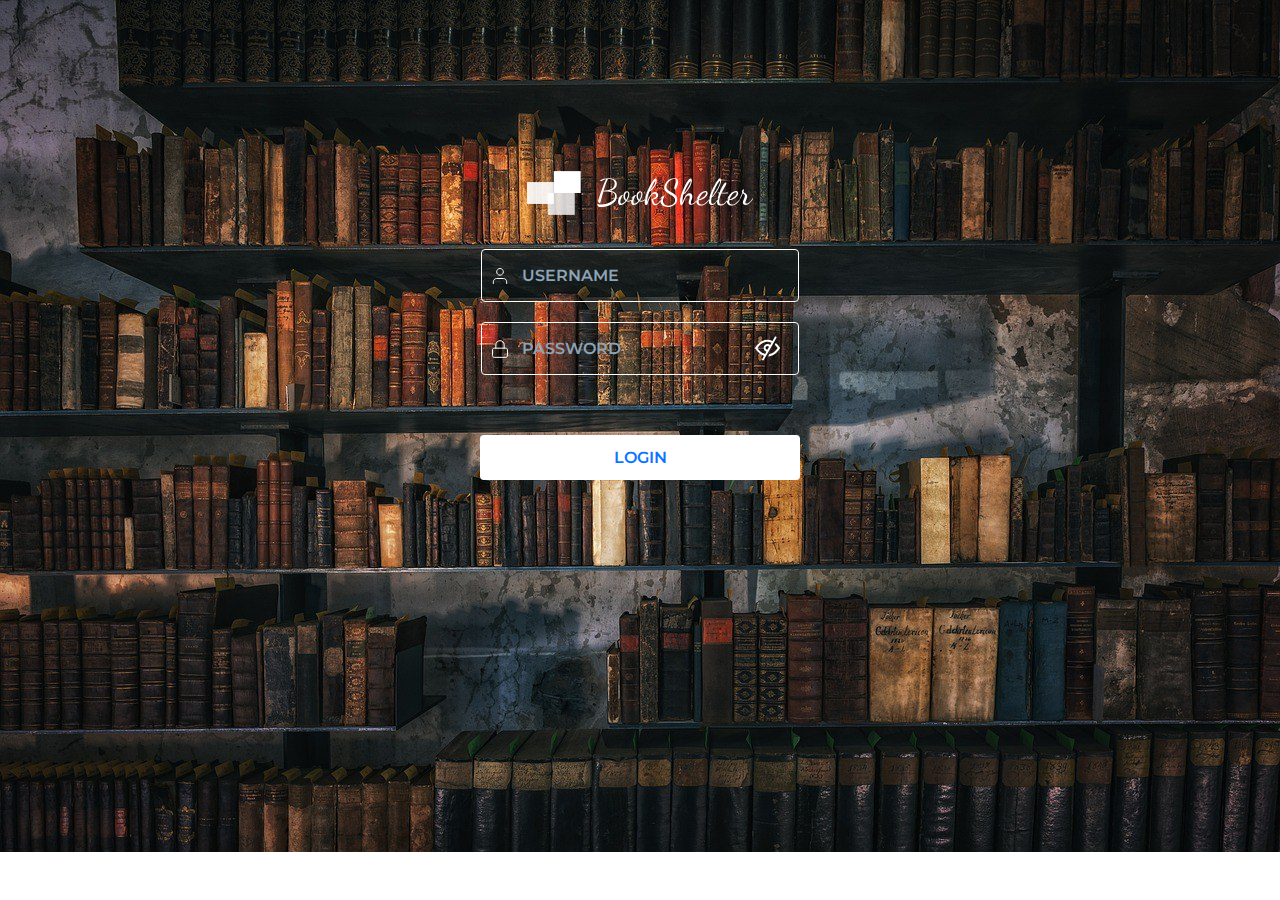
<file: index.html>
<!DOCTYPE html>
<html lang="en">
  <head>
    <meta charset="UTF-8" />
    <meta name="viewport" content="width=device-width, initial-scale=1.0" />
    <link rel="stylesheet" href="./assets/sass/main.css" />
    <title>Login</title>
  </head>
  <body>
    <div class="container">
      <form id="login" class="log_in">
       <a href="https://t.me/regodev" target="_blank">
         <img
          class="loginLogo"
          height="44"
          width="226"
          src="./assets/images/photos/logo-name.svg"
          alt="logo"
        />
       </a>

        <label for="username">
          <img src="./assets/images/photos/user.svg" alt="UserPhoto" />
          <input id="username" type="text" placeholder="USERNAME" />
        </label>

        <label for="password">
          <img src="./assets/images/photos/lock.svg" alt="Lock" />

          <input
            type="password"
            name="Password"
            id="password"
            placeholder="PASSWORD"
          />

          <img
            id="eyeIcon"
            width="27"
            height="27"
            src="./assets/images/icons/eye-icon.svg"
            alt=""
          />
        </label>

        <p id="errorID"></p>

        <button id="loginbtn" class="btn_login">LOGIN</button>
      </form>
    </div>

    <script src="./main.js"></script>
  </body>
</html>
</file>
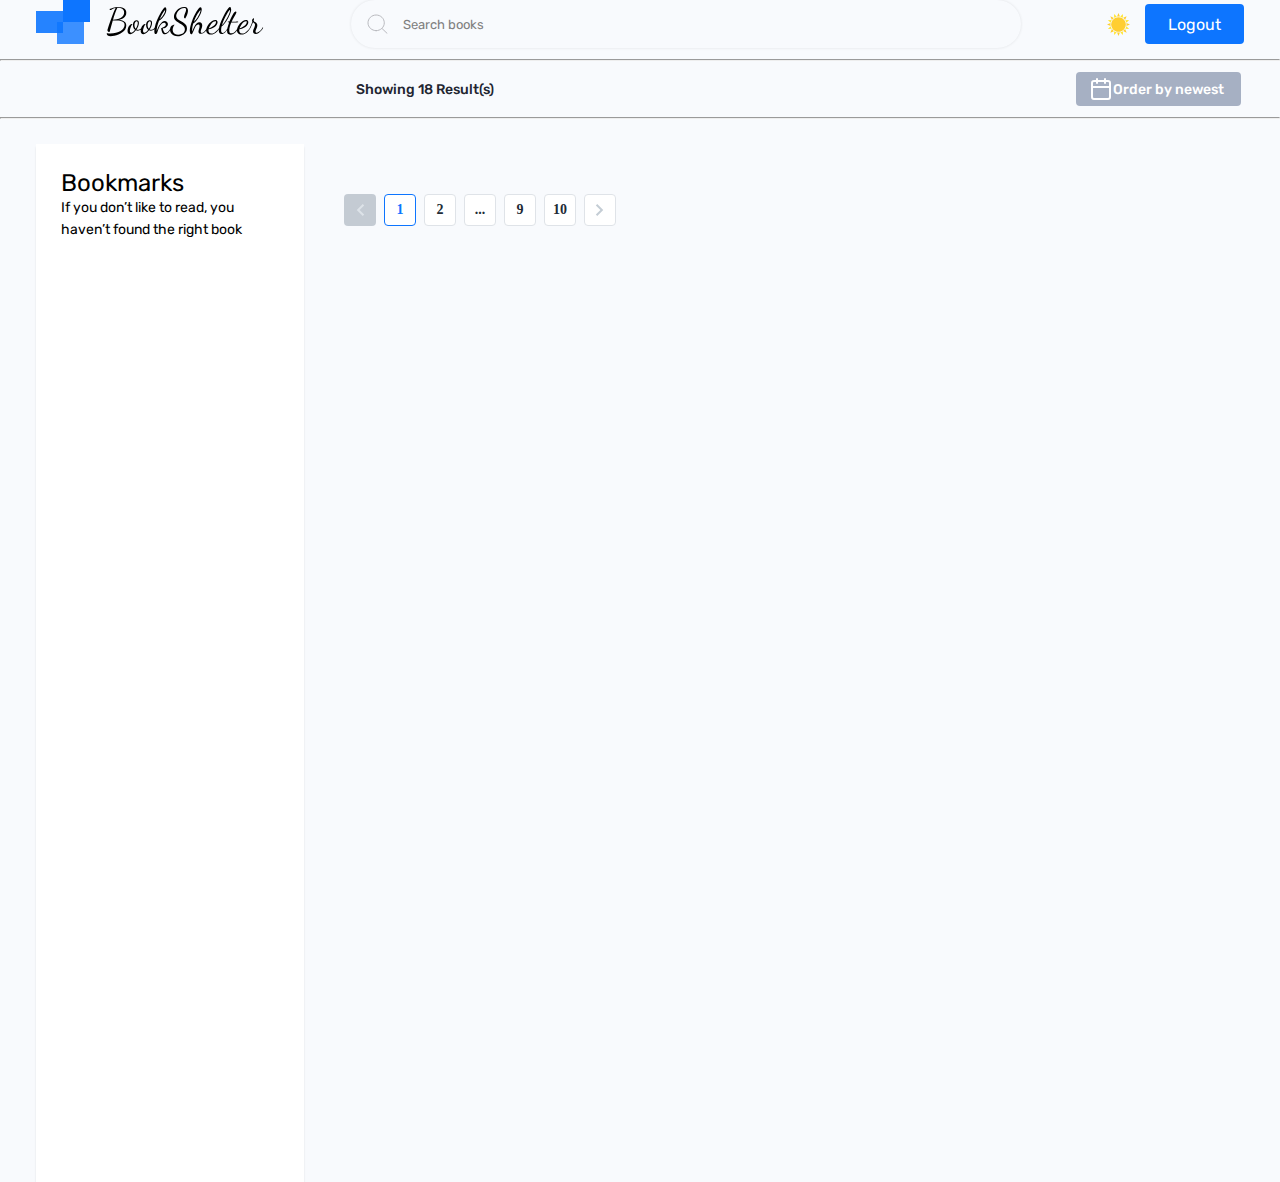
<file: home.html>
<!DOCTYPE html>
<html lang="en">
  <head>
    <meta charset="UTF-8" />
    <meta name="viewport" content="width=device-width, initial-scale=1.0" />
    <link rel="stylesheet" href="/home.css" />
    <title>BookShelter</title>
  </head>
  <body>
    <div id="nav">
      <div class="container">
        <div class="navbar">
          <div class="navbar__left">
            <a href="https://t.me/RegoDev" target="_blank">
              <img
              class="black__logo"
              src="./assets/images/logos/book-logo.svg"
              alt="Booklogo"
            />
            </a>
            <img
              class="white__logo"
              src="./assets/images/logos/white-logo.svg"
              alt=""
            />
          </div>

          <div class="navbar__center">
            <label id="SearchLabel" class="input__label" for="Search">
              <img src="./assets/images/icons/search-icon.svg" alt="Search" />
              <input
                placeholder="Search books"
                type="search"
                name="Search"
                id="Search"
              />
            </label>
          </div>

          <div class="navbar__right">
            <img src="./assets/images/photos/sun-img.svg" alt="Sun" />
            <button id="logout" class="navbar__btn">Logout</button>
          </div>
        </div>
      </div>
    </div>
    <hr />

    <div id="book">
      <div class="container">
        <div class="hero">
          <div class="hero__left"></div>

          <div class="hero__right">
            <div class="book__section">
              <h1>Showing 18 Result(s)</h1>
              <button>
                <img src="./assets/images/icons/calendar.svg" alt="" />
                <h3>Order by newest</h3>
              </button>
            </div>
          </div>
        </div>
      </div>
    </div>
    <hr />

    <div class="container">
      <div class="bookmarks">
        <div id="booklist" class="bookmarks__list">
          <h3>Bookmarks</h3>
          <p>If you don’t like to read, you haven’t found the right book</p>
        </div>

        <div class="books__section">
          <div id="bookList" class="books"></div>

          <div class="numbers">
            <div class="line">
              <img src="./assets/images/icons/left.svg" alt="" />
              <h4>1</h4>
              <p>2</p>
              <p>...</p>
              <p>9</p>
              <p>10</p>
              <img src="./assets/images/icons/right.svg" alt="" />
            </div>
          </div>
        </div>
      </div>
    </div>

    <div class="container over">
        <div class="overlay general__overlay">
            <div class="overlay__left"></div>
            <div class="overlay__right">
                <div class="page3__head">
                    <h2 class="p3__h2">Phyton</h2>
                    <button class="overlay__exit read__btn closebtn"><img id="closeIcon" src="./assets/images/icons/close-iconca" alt=""></button>
                </div>
                <img src="./assets/images/photos/book-image.svg" alt="" class="page__img">

                <div class="paragraphs">
                    Lorem ipsum dolor sit amet consectetur adipisicing elit. Eum nemo sed est similique molestiae, beatae sapiente doloremque tempore voluptatum ducimus inventore ab officia quam soluta unde. Molestiae, autem tempora doloremque necessitatibus delectus cum, dolorum illo, eaque eveniet facere tenetur aliquam. Reiciendis fuga reprehenderit quod minus repudiandae ab aut esse iste dolor quidem, nulla maiores assumenda, rem delectus quasi ea, impedit iure nemo tenetur sit incidunt autem expedita perspiciatis nesciunt. Odio exercitationem ab, dolores id quae velit recusandae, sapiente laborum veniam pariatur dolore at modi ipsam rem ipsum incidunt earum excepturi natus non tempora explicabo fuga! Dolorum quas doloribus ipsa nostrum natus quia dolore dolores nemo alias illo iusto laudantium unde aliquid tempore sit modi, veritatis voluptatibus ex officiis iste numquam! Esse, sed! Recusandae in vitae nihil, ex dolorum harum molestiae, veniam iste repudiandae dignissimos tempora quo reiciendis quasi. Exercitationem mollitia architecto ad quam impedit deserunt quasi nobis omnis, libero vel.
                </div>

                
                
            </div>
        </div>
    </div>

    <script src="./home.js"></script>
  </body>
</html>
</file>
<file: assets/sass/main.css>
@import url("https://fonts.googleapis.com/css2?family=Montserrat:ital,wght@0,100;0,200;0,300;0,400;0,500;0,600;0,700;1,300&display=swap");
@import url("https://fonts.googleapis.com/css2?family=Noto+Sans:wght@200;300;400;500&family=Rubik:wght@300;400;500;600;700;800&display=swap");
body {
  padding: 0;
  margin: 0;
  box-sizing: border-box;
  background-image: url("../../../assets/images/photos/bg-login.jpg");
  background-repeat: no-repeat;
  background-size: cover;
}

.container {
  width: 100%;
  margin: 0 auto;
  max-width: 1140px;
  padding: 0 16px;
}

h1, h2, h3, h4, h5, h6, p {
  padding: 0;
  margin: 0;
}

a {
  text-decoration: none;
}

ul {
  list-style: none;
}

#errorID {
  background: none !important;
}

.log_in {
  display: flex;
  flex-direction: column;
  margin: auto;
  margin-top: 15%;
  gap: 20px;
}
.log_in a {
  margin: auto;
}
.log_in a .loginLogo {
  margin-bottom: 10px;
}
.log_in label {
  padding: 3px 8px;
  display: flex;
  gap: 10px;
  align-items: center;
  margin: auto;
  width: 300px;
  height: 45px;
  border-radius: 4px;
  border: 1px solid #fff;
}
.log_in label input {
  border: none;
  outline: none;
  background: none;
  color: #fff;
  font-family: Montserrat;
  font-weight: 600;
  font-size: 16px;
}
.log_in #errorID {
  background: #fff;
  color: red;
  font-size: 18px;
  text-align: center;
  font-family: Montserrat;
  font-weight: 500;
}

.btn_login {
  width: 320px;
  height: 45px;
  border-radius: 4px;
  background: #FFFFFF;
  font-size: 16px;
  font-weight: 600;
  line-height: 20px;
  text-align: center;
  font-family: Montserrat;
  color: #0D75FF;
  border: none;
  outline: none;
  margin: auto;
  margin-top: 20px;
}

.btn_login:hover {
  transition: all ease-in-out 0.4s;
  color: #fff;
  transform: scale(1.1);
  background: #0D75FF;
}

/* Active holati (bosilganda) */
.btn_login:active {
  transition: all ease-in-out 0.1s;
  background-color: #1f8d75;
  color: #ffffff;
  transform: scale(0.9);
}

#Search {
  width: 80%;
  height: 95%;
  color: black;
}

#Search::-moz-placeholder {
  color: grey;
}

#Search::placeholder {
  color: grey;
}

#username::-moz-placeholder {
  color: rgb(140, 164, 184);
}

#username::placeholder {
  color: rgb(140, 164, 184);
}

#password::-moz-placeholder {
  color: rgb(140, 164, 184);
}

#password::placeholder {
  color: rgb(140, 164, 184);
}

#closeIcon {
  width: 50px;
  height: 50px;
}

.closebtn {
  border: none;
  outline: none;
}

.closebtn:hover {
  cursor: pointer;
  border: none !important;
  outline: none !important;
}/*# sourceMappingURL=main.css.map */
</file>
<file: home.css>
@import url("https://fonts.googleapis.com/css2?family=Montserrat:ital,wght@0,100;0,200;0,300;0,400;0,500;0,600;0,700;1,300&display=swap");
@import url("https://fonts.googleapis.com/css2?family=Noto+Sans:wght@200;300;400;500&family=Rubik:wght@300;400;500;600;700;800&display=swap");
* {
  padding: 0;
  margin: 0;
  box-sizing: border-box;
  background: #f8fafd;
}

.container {
  width: 100%;
  max-width: 1240px;
  margin: 0 auto;
  padding: 0 16px;
}

h1,
h2,
h3,
h4,
h5,
h6,
p {
  padding: 0;
  margin: 0;
}

ul {
  list-style: none;
}

a {
  text-decoration: none;
}

.white__logo {
  display: none;
}

.dark {
  background-color: #212121 !important;
}
.dark #nav {
  background-color: #212121;
}
.dark #nav div {
  background-color: #212121;
}
.dark #nav div .black__logo {
  display: none;
}
.dark #nav div .white__logo {
  display: inline-block;
  background: none;
}
.dark #nav div .navbar__right img {
  background: none;
}
.dark #nav div .navbar__right .navbar__center {
  background-color: #212121 !important;
}
.dark #nav div .navbar__right .navbar__center .input__label {
  background-color: #212121 !important;
}
.dark #nav div .navbar__right .navbar__center .input__label input[type=text] {
  background-color: #212121 !important;
}
.dark #book {
  background-color: #212121 !important;
  color: #f8fafd !important;
}
.dark #book div {
  background-color: #212121 !important;
  background: none;
}
.dark #book div h1 {
  background: none;
  color: #f8fafd !important;
}
.dark .bookmarks {
  background-color: #212121 !important;
}
.dark .bookmarks #booklist {
  background-color: #5f5757 !important;
  border-radius: 10px;
}
.dark .bookmarks #booklist h3 {
  background: none;
  color: #f8fafd;
}
.dark .bookmarks #booklist p {
  background: none;
  color: #f8fafd;
}
.dark .books__section {
  background-color: #212121 !important;
}
.dark .books__section #bookList .book {
  background-color: #212121 !important;
}
.dark .books__section .books {
  background-color: #212121 !important;
}
.dark .books__section .books .book {
  border: 2px solid rgb(219, 178, 178);
  box-shadow: 0px 0px 8px rgb(177, 197, 189);
  background-color: #212121 !important;
}
.dark .books__section .books .book h1 {
  color: #f8fafd;
}
.dark .books__section .books .book img {
  background: none;
  border: 1px solid red;
  box-shadow: 0px 0px 7px rgb(255, 174, 0);
}
.dark .numbers {
  background-color: #212121 !important;
}
.dark .numbers .line {
  background-color: #212121 !important;
}
.dark .container {
  background-color: #212121 !important;
}
.dark .order__buttons {
  background-color: #212121 !important;
}
.dark #bookPhoto {
  border: 2px solid #fff;
}

body {
  position: relative;
}
body .overlay {
  margin-left: -73px;
  display: grid;
  grid-template-columns: 65.7% 40%;
  max-width: 1278px;
  width: 100%;
  height: 100%;
  top: 0;
  position: absolute;
  background: transparent;
}
body .overlay .overlay__left {
  background-color: black;
  opacity: 0.5;
}
body .exit {
  display: none;
}
body .over {
  display: none;
}
body .over__open {
  display: block !important;
}
body .page3__head {
  margin-top: 20px;
  display: flex;
  justify-content: space-between;
  margin-left: 30px;
  font-family: Rubik;
}
body .page3__head img {
  border-color: #fff;
  padding: 7px 8px;
  border: 1px solid #fff;
}
body .page3__head img:hover {
  color: red;
}
body .page__img {
  margin-left: 150px;
  margin-top: 50px;
}
body .paragraphs {
  margin-left: 30px;
  margin-top: 50px;
  font-size: 18px;
  font-family: Rubik;
}

#nav {
  margin-top: 0px;
}

.navbar {
  margin-bottom: 11px;
  display: flex;
  justify-content: space-between;
  align-items: center;
}
.navbar__center .input__label {
  padding-left: 16px;
  gap: 15px;
  display: block;
  align-items: center;
  display: flex;
  width: 670px;
  height: 48px;
  flex-shrink: 0;
  border-radius: 30px;
  border: 0px solid #e3e6eb;
  background: #f8fafd;
  box-shadow: 0px 0px 3px 0px rgba(0, 0, 0, 0.1);
}
.navbar__center .input__label input {
  border: none;
  outline: none;
  background: none;
  width: 82px;
  height: 13.585px;
  flex-shrink: 0;
  color: rgba(0, 0, 0, 0.24);
  font-family: Rubik;
  font-size: 13px;
  font-style: normal;
  font-weight: 400;
  line-height: normal;
}
.navbar__right {
  display: flex;
  align-items: center;
  gap: 15px;
}
.navbar__right button {
  border: none;
  width: 99px;
  height: 40px;
  color: #fff;
  font-family: Rubik;
  border-radius: 4px;
  background: #0d75ff;
  font-size: 16px;
  font-style: normal;
  font-weight: 400;
  line-height: normal;
}

.hero {
  display: flex;
  padding-top: 11px;
  padding-bottom: 11px;
}
.hero__left {
  width: 320px;
  height: 10px;
}
.hero__right .book__section {
  align-items: center;
  display: flex;
  justify-content: space-between;
  gap: 582px;
}
.hero__right .book__section h1 {
  color: #222531;
  font-family: Rubik;
  font-size: 14px;
  font-style: normal;
  font-weight: 500;
  line-height: normal;
}
.hero__right .book__section button {
  background: none;
  padding-left: 13px;
  display: flex;
  align-items: center;
  border: none;
  width: 165px;
  height: 34px;
  flex-shrink: 0;
  border-radius: 4px;
  background: #a6b0c3;
}
.hero__right .book__section button img {
  background: none;
}
.hero__right .book__section button h3 {
  background: none;
  color: #fff;
  font-family: Rubik;
  font-size: 14px;
  font-style: normal;
  font-weight: 500;
  line-height: normal;
}

.bookmarks {
  display: flex;
}
.bookmarks .bookmarks__list {
  padding: 25px;
  width: 268px;
  height: 1038px;
  flex-shrink: 0;
  border: 0px solid #e3e6eb;
  background: #fff;
  box-shadow: 0px 3px 2px 0px rgba(0, 0, 0, 0.1);
  background-color: #fff;
  margin-top: 25px;
}
.bookmarks .bookmarks__list h3 {
  color: #000;
  background-color: #fff;
  font-family: Rubik;
  font-size: 24px;
  font-style: normal;
  font-weight: 400;
  line-height: normal;
}
.bookmarks .bookmarks__list p {
  width: 218px;
  background-color: #fff;
  margin-bottom: 25px;
  color: #000;
  font-family: Rubik;
  font-size: 14px;
  font-style: normal;
  font-weight: 400;
  line-height: 155.6%; /* 21.784px */
}
.bookmarks .bookmarks__list .buy {
  display: flex;
  justify-content: space-between;
  padding: 15px 10px;
  margin-bottom: 15px;
  width: 218px;
  height: 72px;
  flex-shrink: 0;
  border-radius: 4px;
  background: #f8fafd;
  display: flex;
  align-items: center;
  gap: 40px;
}
.bookmarks .bookmarks__list .buy .left__buy h1 {
  color: #000;
  font-family: Rubik;
  font-size: 16px;
  font-style: normal;
  font-weight: 400;
  line-height: normal;
}
.bookmarks .bookmarks__list .buy .left__buy h2 {
  color: #757881;
  font-family: "Noto Sans";
  font-size: 13px;
  font-style: normal;
  font-weight: 500;
  line-height: normal;
}
.bookmarks .bookmarks__list .buy .right__buy {
  display: flex;
  gap: 5px;
}

.books__section {
  margin-left: 40px;
  margin-top: 40px;
}
.books__section .books {
  display: flex;
  gap: 25px;
  margin-bottom: 35px;
}
.books__section .books .book {
  padding: 15px 17px;
  width: 282px;
  height: 550px;
  flex-shrink: 0;
  border-radius: 5px;
  border: 0px solid #e3e6eb;
  background: #fff;
  box-shadow: 0px 1px 3px 0px rgba(0, 0, 0, 0.1);
}
.books__section .books .book h1 {
  background: none;
  color: #000;
  font-family: Rubik;
  font-size: 18px;
  font-style: normal;
  font-weight: 500;
  line-height: normal;
}
.books__section .books .book p {
  background: none;
  color: #757881;
  font-family: "Noto Sans";
  font-size: 13px;
  font-style: normal;
  font-weight: 500;
  line-height: normal;
  margin-bottom: 10px;
}
.books__section .books .book img {
  margin: 10px 22px;
  margin-bottom: 20px;
}
.books__section .books .book .order__buttons {
  display: flex;
  gap: 6px;
  margin-bottom: 6px;
}
.books__section .books .book .order__buttons .bookmark__btn {
  width: 120px;
  height: 37px;
  flex-shrink: 0;
  border-radius: 4px;
  background: #ffd80d;
  color: #000;
  font-family: Rubik;
  font-size: 14px;
  font-style: normal;
  font-weight: 500;
  line-height: normal;
  border: none;
}
.books__section .books .book .order__buttons .more__btn {
  width: 120px;
  height: 37px;
  flex-shrink: 0;
  border-radius: 4px;
  background: rgba(13, 117, 255, 0.05);
  color: #0d75ff;
  font-family: Rubik;
  font-size: 14px;
  font-style: normal;
  font-weight: 500;
  line-height: normal;
  border: none;
}
.books__section .books .book .read__btn {
  width: 246px;
  height: 37px;
  flex-shrink: 0;
  border-radius: 4px;
  background: #75828a;
  color: #fff;
  font-family: Rubik;
  font-size: 14px;
  font-style: normal;
  font-weight: 500;
  line-height: normal;
  border: none;
}
.books__section .numbers {
  margin-bottom: 100px;
  display: flex;
  margin: auto;
}
.books__section .numbers .line {
  margin-bottom: 100px;
  margin: auto;
  gap: 8px;
  display: flex;
  align-items: center;
}
.books__section .numbers .line p {
  display: flex;
  width: 32px;
  height: 32px;
  padding: 5px 4px;
  justify-content: center;
  align-items: center;
  flex-shrink: 0;
  border-radius: 4px;
  border: 1px solid #dfe3e8;
  background: #fff;
  color: var(--Dark-Grey-400, #212b36);
  text-align: center;
  font-family: "SF Pro Text";
  font-size: 14px;
  font-style: normal;
  font-weight: 700;
  line-height: 20px; /* 142.857% */
}
.books__section .numbers .line h4 {
  display: flex;
  width: 32px;
  height: 32px;
  padding: 5px 4px;
  justify-content: center;
  align-items: center;
  flex-shrink: 0;
  border-radius: 4px;
  border: 1px solid #0d75ff;
  background: #fff;
  color: #0d75ff;
  text-align: center;
  font-family: "SF Pro Text";
  font-size: 14px;
  font-style: normal;
  font-weight: 700;
  line-height: 20px; /* 142.857% */
}

#bookPhoto {
  width: 95%;
  height: 60%;
  padding: 10px;
  margin-left: 5px;
}

#bookList {
  display: flex;
  flex-wrap: wrap;
}

#logout:hover {
  transition: all ease 0.5s;
  border: 2px solid #0d75ff;
  background: #fff;
  color: #0d75ff;
  cursor: pointer;
}

#btnbookmark:hover {
  transition: all ease 0.4s;
  border: 1px solid rgb(17, 95, 105);
  box-shadow: 8px 5px 7px rgb(17, 95, 105);
  cursor: pointer;
  background: #fff;
}

#btnbookmark:active {
  transition: all ease-in-out 0.1s;
  background-color: #1f8d75;
  color: #ffffff;
  transform: scale(0.9);
}

.more__btn:hover {
  transition: all ease 0.4s;
  border: 2px solid rgb(17, 105, 57) !important;
  box-shadow: 8px 5px 7px rgb(26, 17, 105);
  color: #35393d !important;
  background: none !important;
  cursor: pointer;
}

.read__btn:hover {
  transition: all ease 0.4s;
  border: 2px solid rgb(17, 105, 57) !important;
  box-shadow: 8px 5px 7px rgb(26, 17, 105);
  color: #35393d !important;
  background: none !important;
  cursor: pointer;
}

.read__btn:active {
  transition: all ease-in-out 0.1s;
  background-color: #1f8d75;
  color: #ffffff;
  transform: scale(1);
}

#Search {
  width: 80%;
  height: 95%;
  color: black;
}

#Search::-moz-placeholder {
  color: grey;
}

#Search::placeholder {
  color: grey;
}

#username::-moz-placeholder {
  color: rgb(140, 164, 184);
}

#username::placeholder {
  color: rgb(140, 164, 184);
}

#password::-moz-placeholder {
  color: rgb(140, 164, 184);
}

#password::placeholder {
  color: rgb(140, 164, 184);
}

#closeIcon {
  width: 50px;
  height: 50px;
}

.closebtn {
  border: none;
  outline: none;
}

.closebtn:hover {
  cursor: pointer;
  border: none !important;
  outline: none !important;
}/*# sourceMappingURL=home.css.map */
</file>
